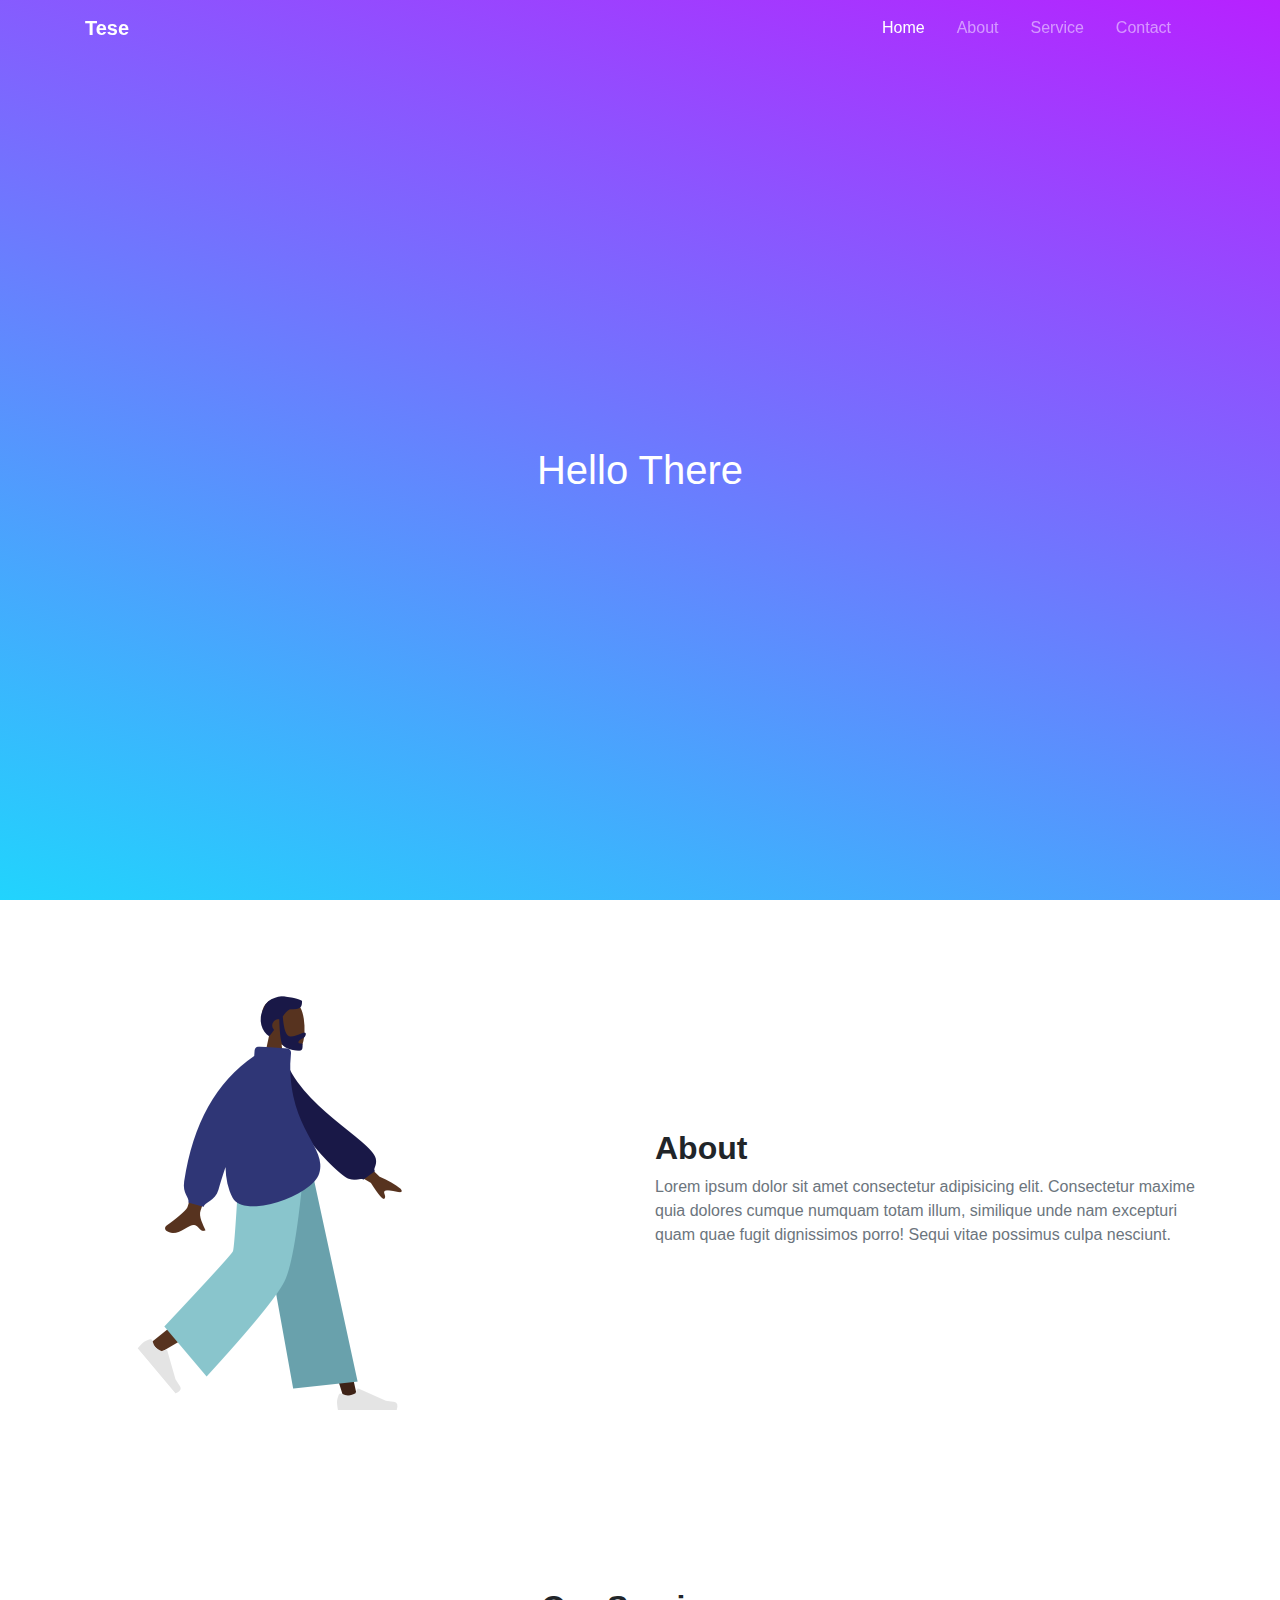
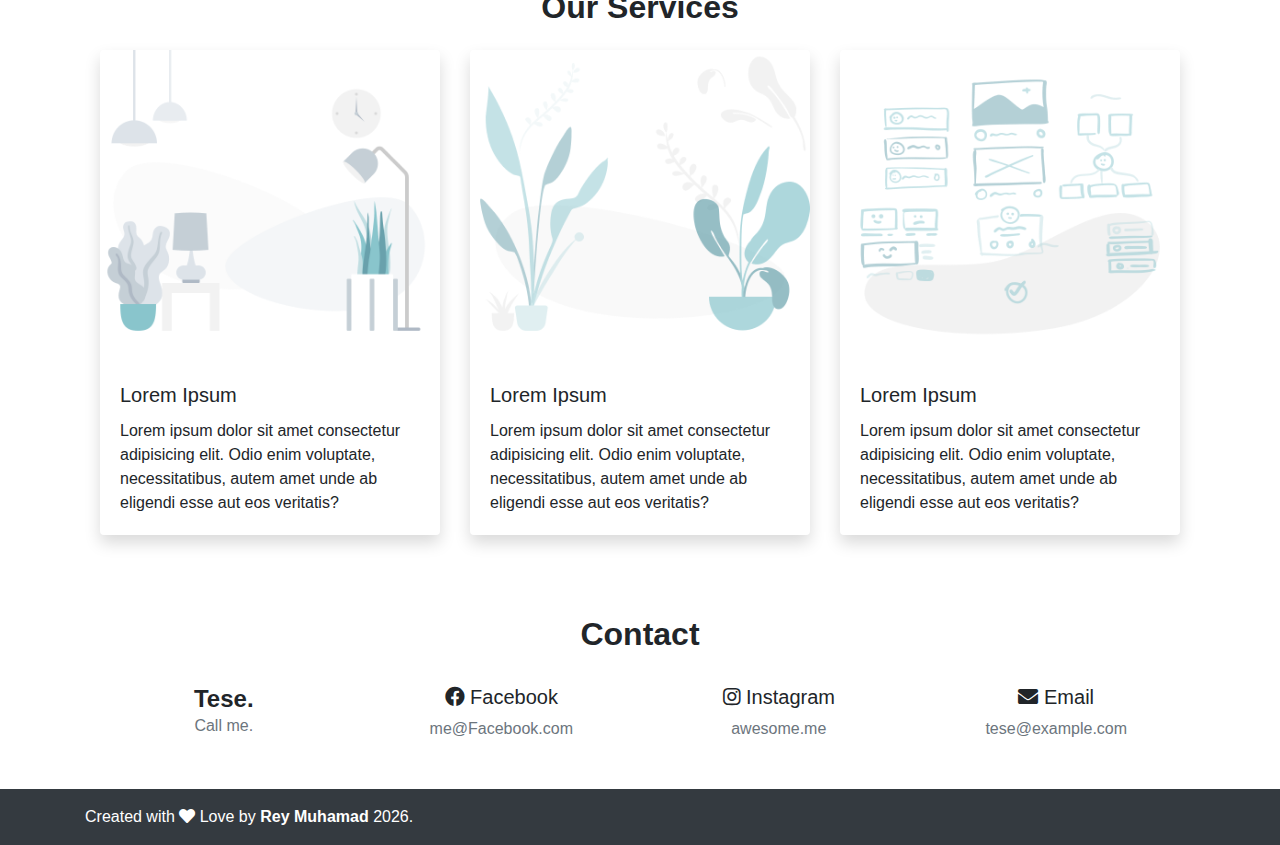
<file: index.html>
<!DOCTYPE html>
<html lang="en">
<head>
    <meta charset="UTF-8">
    <meta name="viewport" content="width=device-width, initial-scale=1.0">
    <meta http-equiv="X-UA-Compatible" content="ie=edge">
    <title>Tese | Landing Page</title>
    <!-- CSS Layout -->
    <link rel="stylesheet" href="css/layout.min.css">
    <!-- Custom CSS -->
    <link rel="stylesheet" href="css/style.css">

    <!-- Font Awesome -->
    <link rel="stylesheet" href="font-awesome/css/all.css">

    <!-- Javascript -->
    <script src="js/jquery.min.js"></script>
    <script src="js/popper.min.js"></script>
    <script src="js/bootstrap.min.js"></script>
</head>
<body data-spy="scroll" data-target="#navbar">
    <!-- Navigation Bar -->
    <div id="navbar">
      <nav id="fades" class="navbar fixed-top navbar-expand-lg navbar-dark" id="nav">
          <div class="container">
              <a class="navbar-brand text-white" href="#"><strong>Tese</strong></a>
              <button class="navbar-toggler" type="button" data-toggle="collapse" data-target="#navbarNav" aria-controls="navbarNav" aria-expanded="false" aria-label="Toggle navigation">
                  <span class="navbar-toggler-icon"></span>
              </button>
              <div class="collapse navbar-collapse justify-content-end" id="navbarNav">
                  <ul class="navbar-nav">
                      <li class="nav-item" id="header-li">
                          <a class="nav-link mr-3" href="#home">Home <span class="sr-only">(current)</span></a>
                      </li>
                      <li class="nav-item" id="get-tickets-li">
                          <a class="nav-link mr-3" href="#about">About</a>
                      </li>
                      <li class="nav-item" id="promotion-li">
                        <a class="nav-link mr-3" href="#service">Service</a>
                      </li>
                      <li class="nav-item" id="contact-li">
                          <a class="nav-link mr-3" href="#contact">Contact</a>
                      </li>
                  </ul>
              </div>
          </div>
      </nav>
    </div>
    <!-- End Navigation Bar -->
    <!-- Banner Pict -->
    <div id="home">
      <div class="fd-purple-blue">
        <div class="bg-banner">
          <div class="container">
            <div class="row full-heights justify-content-center">
              <div class="col-lg-12 mt-auto mb-auto text-center">
                <h1 class="text-white align-middle mt-5">Hello There</h1>
              </div>
            </div>
          </div>
        </div>
      </div>
    </div>
    <!-- End Banner Pict -->
    <!-- About -->
    <div id="about">
      <div class="container">
        <div class="row py-5 justify-content-center">
          <div class="col-lg-6 mb-3">
            <img src="image/illustration-1.png" alt="illustration-1" class="img-fluid">
          </div>
          <div class="col-lg-6 mt-auto mb-auto text-center text-lg-left">
            <h2 class="title font-weight-bold">About</h2>
            <p class="text-muted">
              Lorem ipsum dolor sit amet consectetur adipisicing elit. Consectetur maxime quia dolores cumque numquam totam illum, similique unde nam excepturi quam quae fugit dignissimos porro! Sequi vitae possimus culpa nesciunt.
            </p>
          </div>
        </div>
      </div>
    </div>
    <!-- End About -->
    <!-- Service -->
    <div id="service">
      <div class="container">
        <div class="row py-5 justify-content-center mx-0">
          <div class="col-lg-12 mt-5 mb-3">
            <h2 class="font-weight-bold text-center">
              Our Services
            </h2>
          </div>
          <div class="col-lg-4 mb-3 text-center text-lg-left">
            <div class="card shadow border-0">
              <img src="image/service-1.png" alt="fade" class="card-img-top">
              <div class="card-body">
                <h5 class="card-title">Lorem Ipsum</h5>
                <p class="card-text">
                  Lorem ipsum dolor sit amet consectetur adipisicing elit. Odio enim voluptate, necessitatibus, autem amet unde ab eligendi esse aut eos veritatis? 
                </p>
              </div>
            </div>
          </div>
          <div class="col-lg-4 mb-3 text-center text-lg-left">
            <div class="card shadow border-0">
              <img src="image/service-2.png" alt="fade" class="card-img-top">
              <div class="card-body">
                <h5 class="card-title">Lorem Ipsum</h5>
                <p class="card-text">
                  Lorem ipsum dolor sit amet consectetur adipisicing elit. Odio enim voluptate, necessitatibus, autem amet unde ab eligendi esse aut eos veritatis? 
                </p>
              </div>
            </div>
          </div>
          <div class="col-lg-4 mb-3 text-center text-lg-left">
            <div class="card shadow border-0">
              <img src="image/service-3.png" alt="fade" class="card-img-top">
              <div class="card-body">
                <h5 class="card-title">Lorem Ipsum</h5>
                <p class="card-text">
                  Lorem ipsum dolor sit amet consectetur adipisicing elit. Odio enim voluptate, necessitatibus, autem amet unde ab eligendi esse aut eos veritatis? 
                </p>
              </div>
            </div>
          </div>
        </div>
      </div>
    </div>
    <!-- End Service -->
    <!-- Contact -->
    <div id="contact">
      <div class="container">
        <div class="row py-3 justify-content-center mx-0">
          <div class="col-lg-12 mb-4">
            <h2 class="font-weight-bold text-center">Contact</h2>
          </div>
          <div class="col-lg-3 text-center mb-3">
            <h4 class="font-weight-bold mt-auto mb-auto">Tese.</h4>
            <p class="text-muted">Call me.</p>
          </div>
          <div class="col-lg-3 text-center mb-3">
            <h5>
              <i class="fab fa-facebook"></i>
              Facebook
            </h5>
            <p class="text-muted">me@Facebook.com</p>
          </div>
          <div class="col-lg-3 text-center mb-3">
            <h5>
              <i class="fab fa-instagram"></i>
              Instagram
            </h5>
            <p class="text-muted">awesome.me</p>
          </div>
          <div class="col-lg-3 text-center mb-3">
            <h5>
              <i class="fa fa-envelope"></i>
              Email
            </h5>
            <p class="text-muted">tese@example.com</p>
          </div>
        </div>
      </div>
    </div>
    <!-- End Contact  -->
    <!-- Footer -->
    <div id="footer">
      <div class="bg-dark">
        <div class="container">
          <div class="row justify-content-center">
            <div class="col-lg-12 mt-3">
              <p class="text-white text-center text-lg-left">
                Created with <i class="fa fa-heart"></i> Love by <span class="font-weight-bold">Rey Muhamad </span>
                <script>
                  document.write(new Date().getFullYear());
                </script>.
              </p>
            </div>
          </div>
        </div>
      </div>
    </div>
    <!-- End Footer -->
</body>
<!-- Scroll Js -->
<script src="js/scroll.js"></script>
</html>
</file>
<file: css/style.css>
/* Global */
    /* Scroll Behaviour */
    html{
        scroll-behavior: smooth;
    }
    /* Fade Purple to Blue */
    .fd-purple-blue{
        background-color: #21D4FD;
        background-image: linear-gradient(19deg, #21D4FD 0%, #B721FF 100%);
    }
    /* FullScreen View */
    .full-heights{
        min-height: 100vh;
    }
    /* Text Color */
    .text-purple{
        color: #B721FF;
    }
    /* Bg color */
    .bg-purple{
        background: #B721FF;
    }
/* End Global */

    .nav-fade{
        background-color: #21D4FD;
        background-image: linear-gradient(19deg, #21D4FD 0%, #B721FF 100%);
        transition: all 1s;
    }
    .nav-transparent{
        background: transparent;
        transition: all 1s;
    }
</file>
